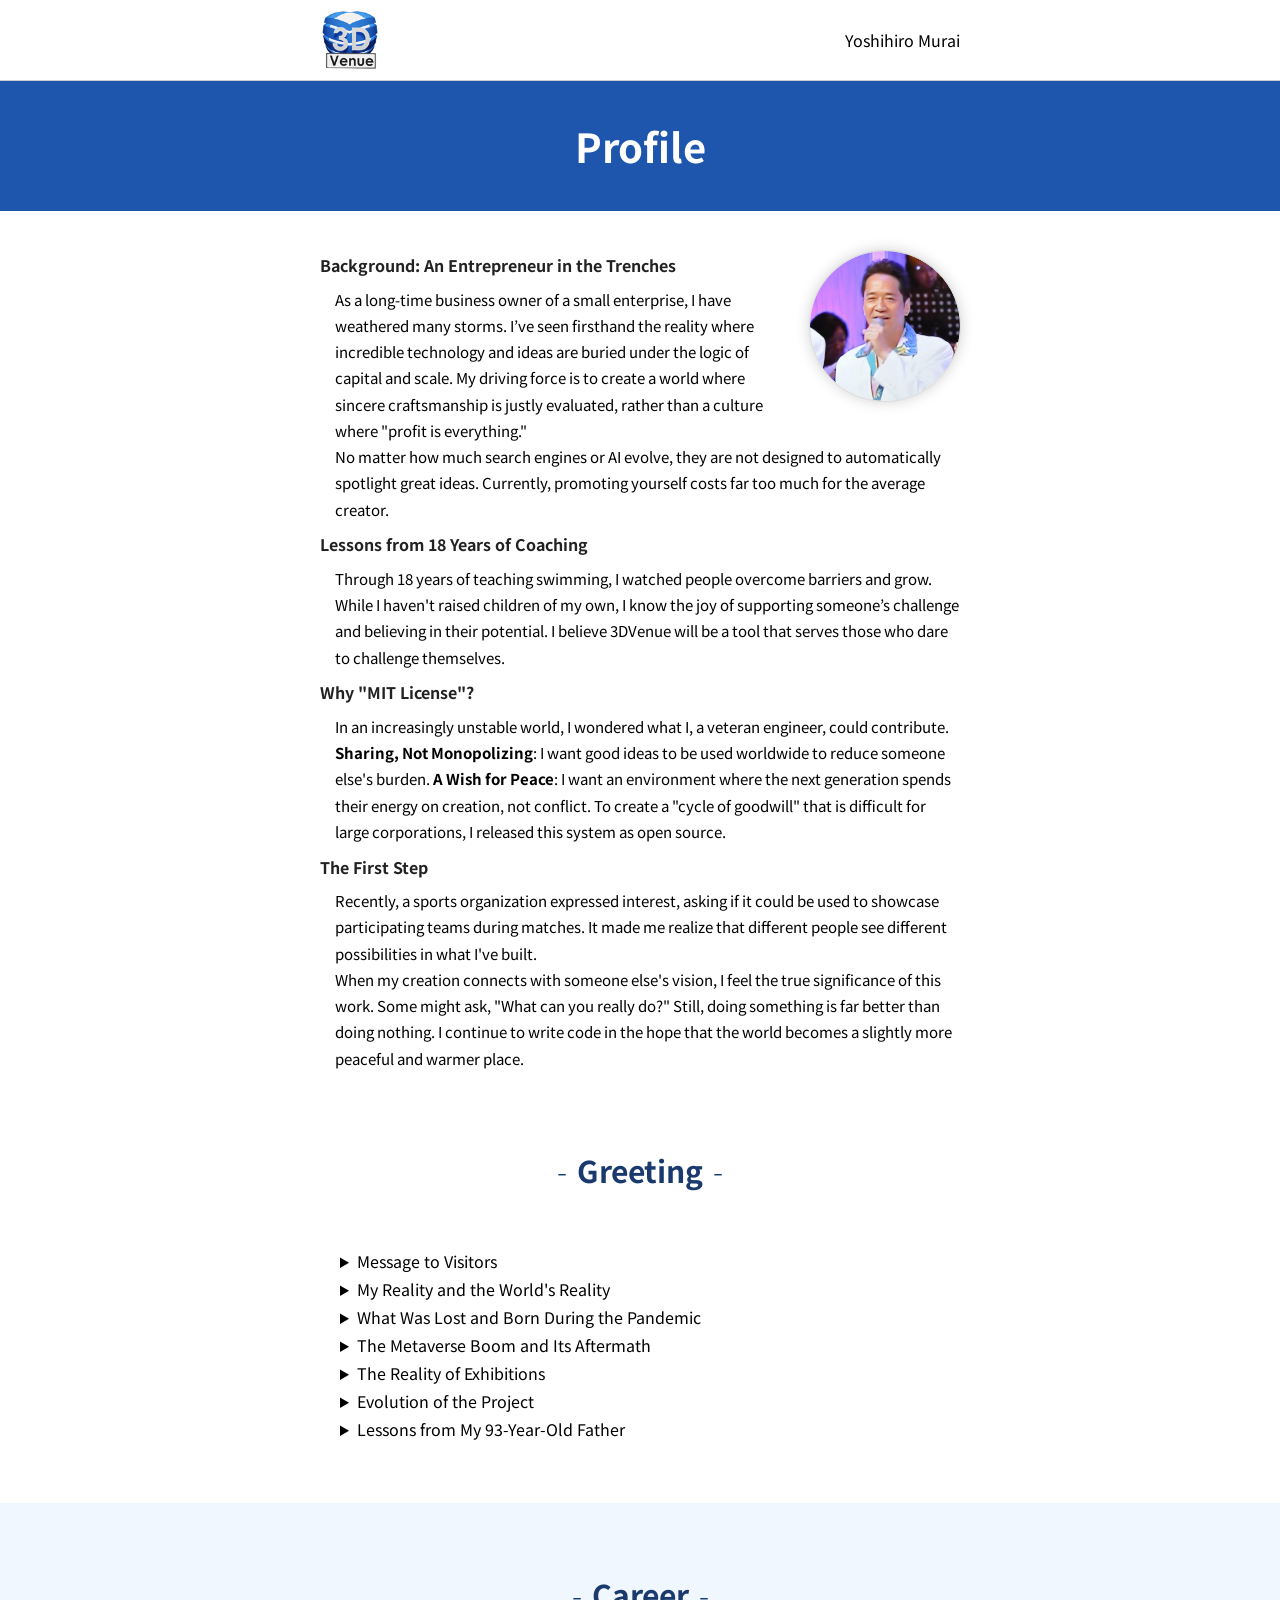
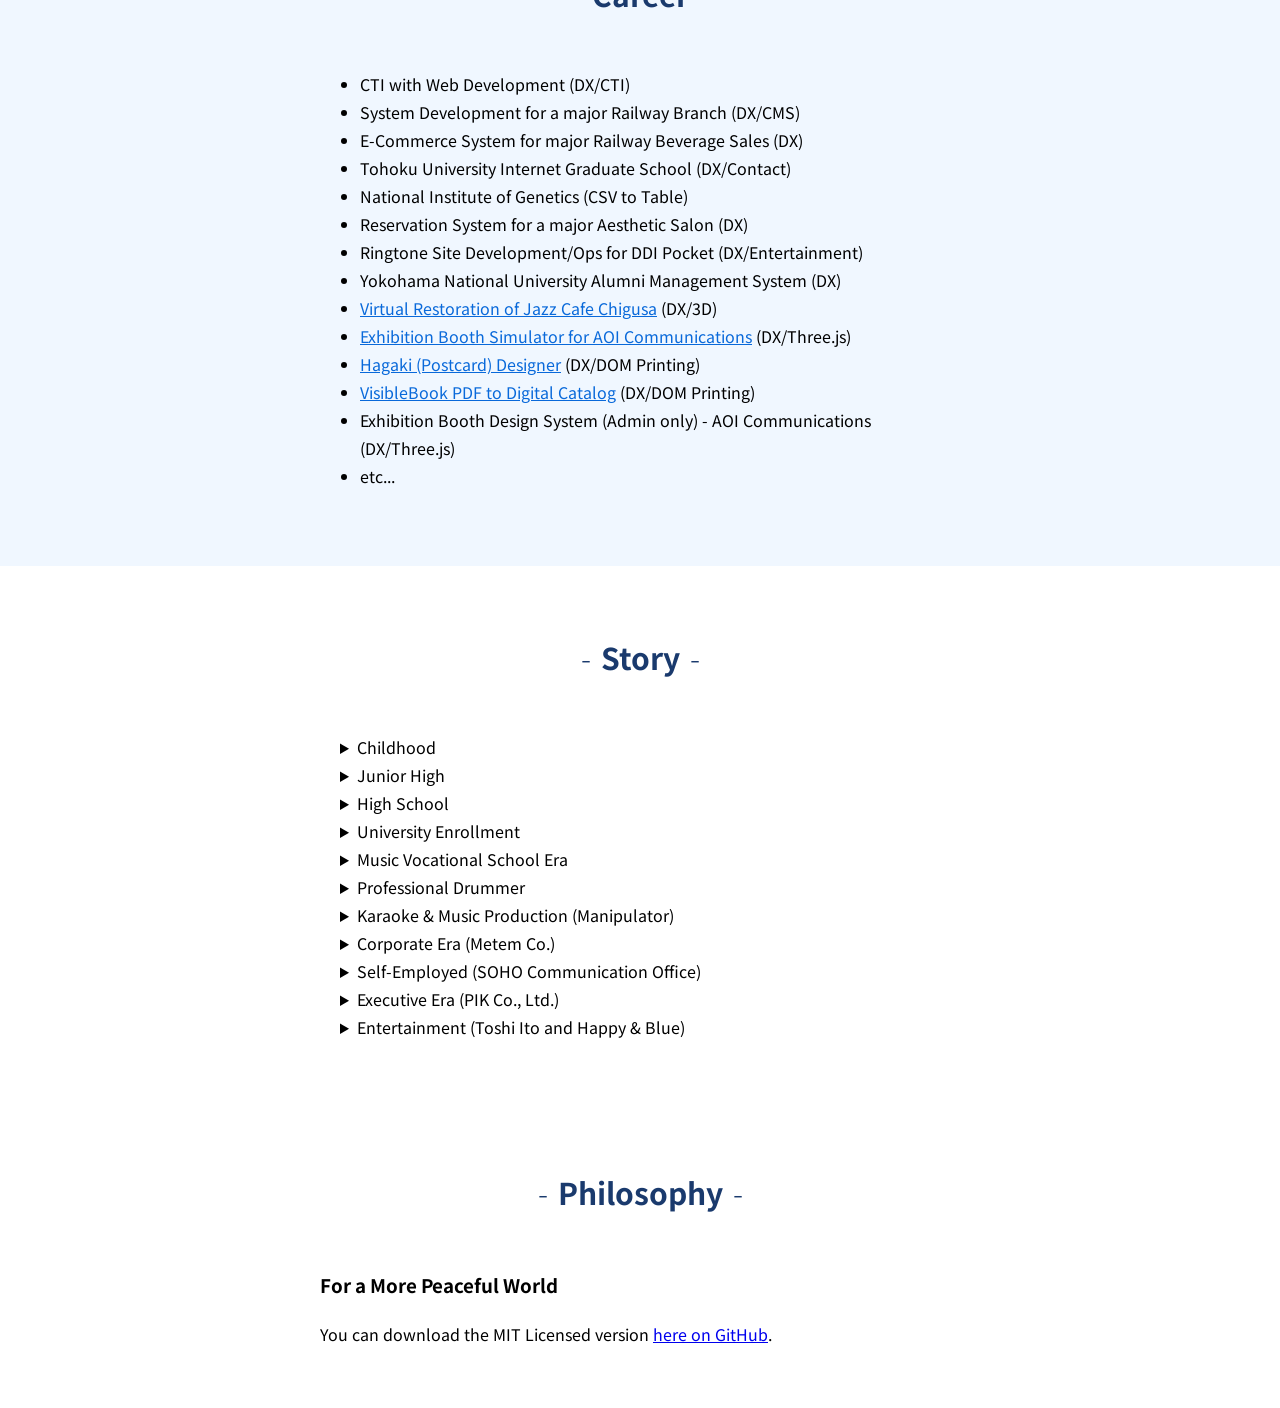
<file: profile/index.html>
<!DOCTYPE html>
<html lang="en">
<head>
  <meta charset="UTF-8">
  <title>3DVenue Developer Profile | Yoshihiro Murai</title>
  <meta name="viewport" content="width=device-width, initial-scale=1">
  <link href="https://fonts.googleapis.com/css2?family=Noto+Sans+JP:wght@300;400;500;700&display=swap" rel="stylesheet">
  <link rel="stylesheet" href="./css/style.css">
</head>
<body>
<header>
  <div class="inner">
    <div id="logo"><img src="./css/logo.png" alt="3DVenue Logo"></div>
    <div id="name">Yoshihiro Murai</div>
  </div>
</header>
<main>
<h1>Profile</h1>
    <div class="inner">

    <div id="philosophy">
    <figure><img src="./img/image1.png" alt="Developer Image"></figure>
    <div>
      <strong>Background: An Entrepreneur in the Trenches</strong>
      <p>As a long-time business owner of a small enterprise, I have weathered many storms. I’ve seen firsthand the reality where incredible technology and ideas are buried under the logic of capital and scale. 
      My driving force is to create a world where sincere craftsmanship is justly evaluated, rather than a culture where "profit is everything." <br />
      No matter how much search engines or AI evolve, they are not designed to automatically spotlight great ideas. Currently, promoting yourself costs far too much for the average creator.</p>

      <strong>Lessons from 18 Years of Coaching</strong>
      <p>Through 18 years of teaching swimming, I watched people overcome barriers and grow. While I haven't raised children of my own, I know the joy of supporting someone’s challenge and believing in their potential. 
      I believe 3DVenue will be a tool that serves those who dare to challenge themselves.</p>

      <strong>Why "MIT License"?</strong>
      <p>In an increasingly unstable world, I wondered what I, a veteran engineer, could contribute.
      <b>Sharing, Not Monopolizing</b>: I want good ideas to be used worldwide to reduce someone else's burden.
      <b>A Wish for Peace</b>: I want an environment where the next generation spends their energy on creation, not conflict.
      To create a "cycle of goodwill" that is difficult for large corporations, I released this system as open source.</p>

      <strong>The First Step</strong>
      <p>Recently, a sports organization expressed interest, asking if it could be used to showcase participating teams during matches.
      It made me realize that different people see different possibilities in what I've built. <br />When my creation connects with someone else's vision, I feel the true significance of this work. 
      Some might ask, "What can you really do?" Still, doing something is far better than doing nothing. 
      I continue to write code in the hope that the world becomes a slightly more peaceful and warmer place.</p>
      </div>
    </div>

    <section id="greeting">
      <h2>Greeting</h2>
        <details>
          <summary>Message to Visitors</summary>
          <p>
            Hello, and thank you for reaching this page! <br/>
            I am a veteran web system engineer (65 years old) who has spent decades quietly writing code behind the scenes of the flashy internet.
          </p>
          <p>
            Since the dawn of the web, I’ve self-taught languages like Perl, ASP, Java, AppleScript, VB, C++, PHP, and more. I’ve handled HTML, CSS, and Javascript... all handwritten. <br />
            Some of the programs I wrote 30 years ago are still running miraculously without trouble. I believe this is thanks to my commitment to simple, lightweight, and clean coding—a philosophy I still maintain today.
          </p>
        </details>

        <details>
          <summary>My Reality and the World's Reality</summary>
          <p>
            As I get older, handwriting everything can be tough, but I now use AI as a partner to help me recall complex formulas while I focus on the logic.<br />
            The inspiration for 3DVenue came from seeing many entrepreneurs struggle. They start businesses with great intentions and technology, only to fold in heartbreak because no one ever sees their work.<br/>
            SMEs (Small and Medium Enterprises) have few chances to be known by the world.
          </p>
          <p>
            With banks hesitant to lend and search engines becoming commercialized with ads and SEO-driven AI, profit-first logic dominates. 
            I wanted to find a way—a mechanism—to expand business opportunities for as many people as possible.<br />
          </p>
        </details>

        <details>
          <summary>What Was Lost and Born During the Pandemic</summary>
          <p>
            The pandemic hit, followed by the rapid spread of AI. <br />
            Work temporarily vanished, and many CMS services were born. 
            Realizing our industry might eventually be replaced by AI-generated sites, I began exploring other fields—making music and researching new tech—until I discovered the Metaverse and "Cluster."
          </p>
          <p>
            I used to think 3D was only for games, but experiencing virtual space firsthand convinced me of its potential. <br />I studied Unity and Blender for six months to create content for Cluster.<br />
            I then realized that WebGL could create 3D spaces on websites via Unity, but the real shock was discovering I could handle WebGL directly using Three.js (JavaScript) without Unity.<br/>
            Once I realized that, my engineer’s soul was hooked. <br/>
            Around that time, I was asked by the director of the Cup Noodle Museum to reconstruct the original shop of "Chigusa" (a historic jazz cafe in Yokohama) in virtual space using only old photographs. I successfully brought that space back to life.
          </p>
        </details>

        <details>
          <summary>The Metaverse Boom and Its Aftermath</summary>
          <p>
            Recently, there’s news of major Metaverse projects shutting down. <br />
            In my opinion, many tried to expand too quickly. If they had worked steadily, they would still be growing.<br />
            It’s not that the popularity dropped; it’s the result of trying to monopolize the market and create exclusive systems.
          </p>
          <p>
            Engineers who can handle Three.js are still a minority. While new tech will emerge, I’ve seen 3D work steadily increase, such as developing exhibition booth simulators.<br />
            While building realistic spaces is high-barrier for many, I believe AI will eventually make this field more active.<br />
          </p>
          </details>

          <details>
            <summary>The Reality of Exhibitions</summary>
            <p>
            I remember a bitter experience from my corporate days. We spent over 1 million yen to exhibit, stood for three days, and only had a handful of visitors. Many SME owners likely share this pain. These systems are often built for wealthy corporations.
          </p>
          <p>In contrast, events like Comiket draw massive crowds to individual creators. There is a power in community.</p>
          <p>
            I realized this "exhibition mechanism" could be used for promotion. <br/>
            If companies in the same category pool their resources and use web advertising together, they gain massive reach that one company couldn't afford alone. That is the philosophy behind 3DVenue Open Source. If 100 companies contribute, you have the advertising power of 1 million yen instead of 10,000.<br />
          </p>
        </details>

        <details>
          <summary>Evolution of the Project</summary>
          <p>
            Initially, I planned to build 3D booths, but realized companies already have detailed websites. All they need is guidance *to* their site. A simple mechanism is best. That’s how this MIT version was born. Today, you can use AI to generate beautiful 3D spaces in three days if you have the right prompts.
          </p>
          <p>
            I decided to stop bundling booth creation with the venue. Bundling limits participation. <br />3DVenue is simple, lightweight, and free for commercial use. Anyone with basic knowledge can customize it like a standard website. You can even let AI build it for you.<br />
          </p>
        </details>

        <details>
          <summary>Lessons from My 93-Year-Old Father</summary>
          <p>
            My father is 93. Watching him, I learn that "living" means constantly carving something new into yourself.<br />
            Younger engineers might think, "The old guard should retire."
            Certainly, we will eventually step aside. But we won't just vanish. We want to leave behind the "handwritten wisdom" and "righteous indignation" we've gathered over 30 years as weapons for anyone to use.
            In the end, simple things without waste are the most beautiful and lasting.
            Like how you crave plain white rice after eating fried rice every day.
          </p>
          <p>
            Making 3DVenue open source is my way of passing the baton. Use this system to create a world more beautiful and interesting than I can imagine.<br />
            Now, let's see what you create with the seeds this "old soldier" has sown. I look forward to it.
          </p>
        </details>
    </section>
</div>

  <section id="career">
    <div class="inner">
      <h2>Career</h2>
      <div>
        <ul>
          <li>CTI with Web Development (DX/CTI)</li>
          <li>System Development for a major Railway Branch (DX/CMS)</li>
          <li>E-Commerce System for major Railway Beverage Sales (DX)</li>
          <li>Tohoku University Internet Graduate School (DX/Contact)</li>
          <li>National Institute of Genetics (CSV to Table)</li>
          <li>Reservation System for a major Aesthetic Salon (DX)</li>
          <li>Ringtone Site Development/Ops for DDI Pocket (DX/Entertainment)</li>
          <li>Yokohama National University Alumni Management System (DX)</li>
          <li><span class="link" data-url="https://www.noge-chigusa.com/news/1701">Virtual Restoration of Jazz Cafe Chigusa</span> (DX/3D)</li>
          <li><span class="link" data-url="https://event.aoicom.com/">Exhibition Booth Simulator for AOI Communications</span> (DX/Three.js)</li>
          <li><span class="link" data-url="https://hagaki.aisatu.jp/">Hagaki (Postcard) Designer</span> (DX/DOM Printing)</li>
          <li><span class="link" data-url="https://visiblebook.jp/">VisibleBook PDF to Digital Catalog</span> (DX/DOM Printing)</li>
          <li>Exhibition Booth Design System (Admin only) - AOI Communications (DX/Three.js)</li>
          <li>etc...</li>
        </ul>
      </div>
    </div>
    </section>

<div class="inner">  

<section id="story">
      <h2>Story</h2>

      <details>
        <summary>Childhood</summary>
        <div>
          <ul>
            <li>4th Grade: Set Tokyo record in swimming, participated in Nationals</li>
            <li>Swimming School: Model swimmer for technique demonstration</li>
          </ul>
        </div>
      </details>

      <details>
        <summary>Junior High</summary>
        <div>
          <ul>
            <li>Bought an acoustic guitar with New Year's money (Inspired by Takuro Yoshida)</li>
            <li>Captain of the Swimming Club</li>
            <li>Vice-Leader of the Cheer Squad</li>
          </ul>
        </div>
      </details>

      <details>
        <summary>High School</summary>
        <div>
          <ul>
            <li>Started coaching swimming for Ota City (continued for 18 years)</li>
            <li>2nd Year: Guitar was stolen (had a rebellious phase...)</li>
            <li>Leader of the Cheer Squad</li>
            <li>Student Council (Sports/Culture Festival Chairman)</li>
            <li>Inspired by Steve Gadd, abandoned university prep to pursue professional drumming</li>
          </ul>
        </div>
      </details>

      <details>
        <summary>University Enrollment</summary>
        <div>
          <ul>
            <li>Pianist for the Women's Gymnastics Club</li>
            <li>Worked as a swimming coach to pay for tuition</li>
            <li>Dropped out after 6 months to attend music vocational school</li>
          </ul>
        </div>
      </details>

      <details>
        <summary>Music Vocational School Era</summary>
        <div>
          <ul>
            <li>Dropped out of university; temporarily disowned by parents</li>
            <li>Ann School of Music (Roppongi)</li>
            <li>Worked multiple jobs: Newspaper delivery, security, Yodobashi Camera clerk</li>
            <li>Scouted by the President of Yodobashi Camera after accidentally trying to sell him a camera</li>
            <li>Musashino Music Academy (Chofu)</li>
            <li>Graduated as Valedictorian from Musashino Music Academy</li>
            <li>Worked as a "Boy" (Roadie) for "Miyama Toshiyuki and New Herd" on "The Best Ten"</li>
          </ul>
        </div>
      </details>

      <details>
        <summary>Professional Drummer</summary>
        <div>
          <ul>
            <li>Drummer for "Mori Yuji and Southern Cross"</li>
            <li>Member of various professional bands (Izumi Yasushi, Kazato Kosuke, etc.)</li>
            <li>Became a successful freelance drummer</li>
          </ul>
        </div>
      </details>

      <details>
        <summary>Karaoke & Music Production (Manipulator)</summary>
        <div>
          <ul>
            <li>Used MIDI skills to produce communication-karaoke data</li>
            <li>Awarded "Top Manipulator" by Fith</li>
            <li>Composed BGM for video dramas, JWP Women's Wrestling themes, and Shochiku Shinkigeki</li>
            <li>Composed for TV programs (Terumo News), museums (Edo-Tokyo Museum), and more</li>
            <li>Scouted by Fith for a full-time role, but had just accepted a position at Metem Co.</li>
          </ul>
        </div>
      </details>

      <details>
        <summary>Corporate Era (Metem Co.)</summary>
        <div>
          <ul>
            <li>Developed the world's first system connecting CTI and Web</li>
            <li>Developed "Search Telepon" (Searching websites via phone number)</li>
            <li>First in the world to introduce AI-driven avatars into chat systems</li>
            <li>Developed "ASP Net" real estate engine</li>
          </ul>
        </div>
      </details>

      <details>
        <summary>Self-Employed (SOHO Communication Office)</summary>
        <div>
          <ul>
            <li>Developed "bot-mama" counseling system for Tokyo Gakugei University</li>
            <li>DX/CMS development for major Railway Branch</li>
            <li>Developed "Theory of Mind" educational software (DIK Education Publishing)</li>
            <li>Developed "Pain Face Scale" program for Chiba University Faculty of Medicine</li>
          </ul>
        </div>
      </details>

      <details>
        <summary>Executive Era (PIK Co., Ltd.)</summary>
        <div>
          <ul>
            <li>Founded "JIMDO Lab"</li>
            <li>Provided free JIMDO phone support (answered 10,000+ inquiries over 10 years)</li>
            <li>300+ custom JIMDO layout projects</li>
            <li>Restored Yokohama Jazz Cafe Chigusa in virtual space</li>
            <li>Developed Exhibition Booth Simulator, Hagaki Designer, and VisibleBook</li>
            <li>Developed 3DVenue (MIT License)</li>
          </ul>
        </div>
      </details>

      <details>
        <summary>Entertainment (Toshi Ito and Happy & Blue)</summary>
          <div>
            <ul>
              <li>Reunited with Toshi Ito and joined the group as a member</li>
              <li>Appeared on numerous TV Tokyo music programs</li>
              <li>Left in 2021 due to the leader's health and the pandemic</li>
            </ul>
          </div>
      </details>

    </section>

</div>

  <section id="footer-philosophy">
      <div class="inner">
        <h2>Philosophy</h2>
        <div>
          <h3>For a More Peaceful World</h3>
          <div>
            You can download the MIT Licensed version <a href="https://github.com/3dvenue/3Dvenue">here on GitHub</a>.
          </div>
        </div>
      </div>
  </section>
</main>

<div id="popup">
<div class="close">&times;</div>
<iframe src=""></iframe>
</div>
<script>
    const links = document.querySelectorAll('.link');
    const popup = document.getElementById('popup');
    const iframe = popup.querySelector('iframe');

    links.forEach(link => {
        link.addEventListener('click', (e) => {
            e.preventDefault();
            const url = link.dataset.url;
            if (url) {
                iframe.src = url;
                popup.classList.add('active');
            }
        });
    });

    popup.querySelector('.close').addEventListener('click', () => {
        popup.classList.remove('active');
    });
</script>
</body>
</html>
</file>
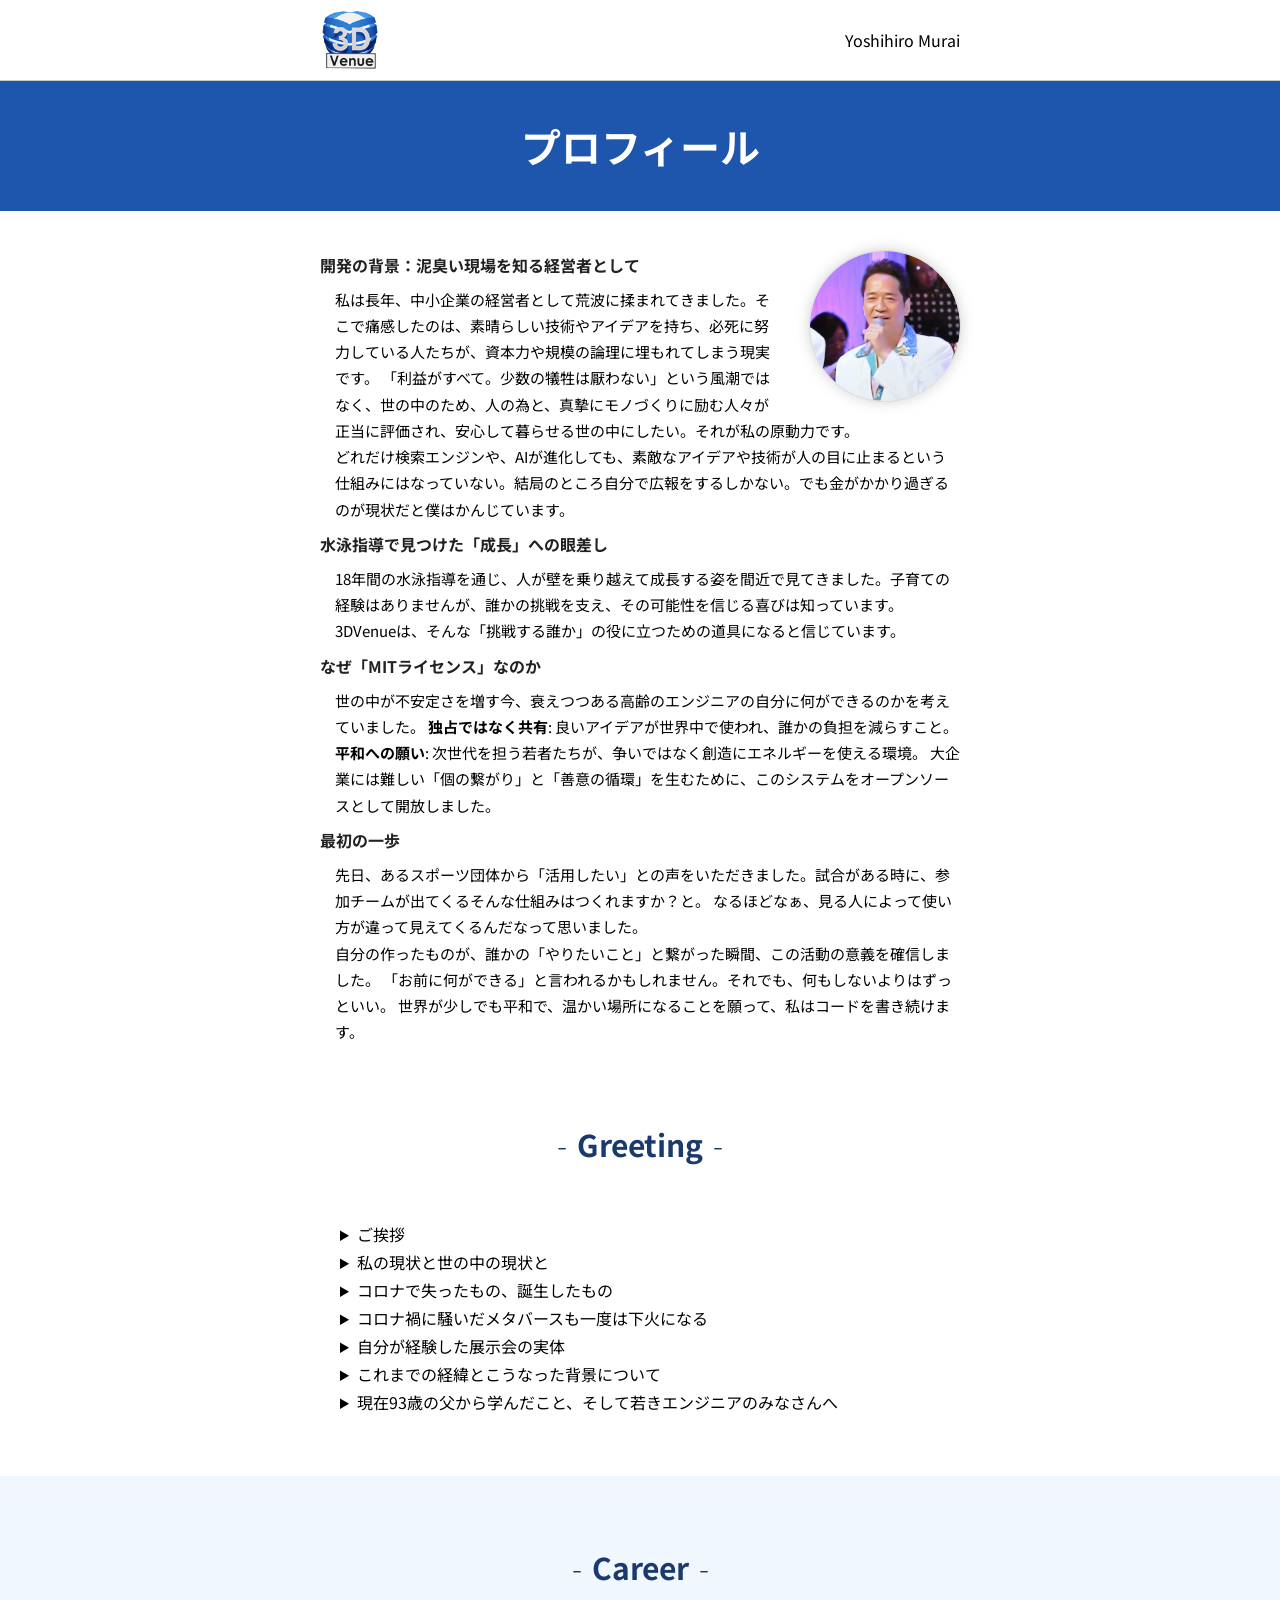
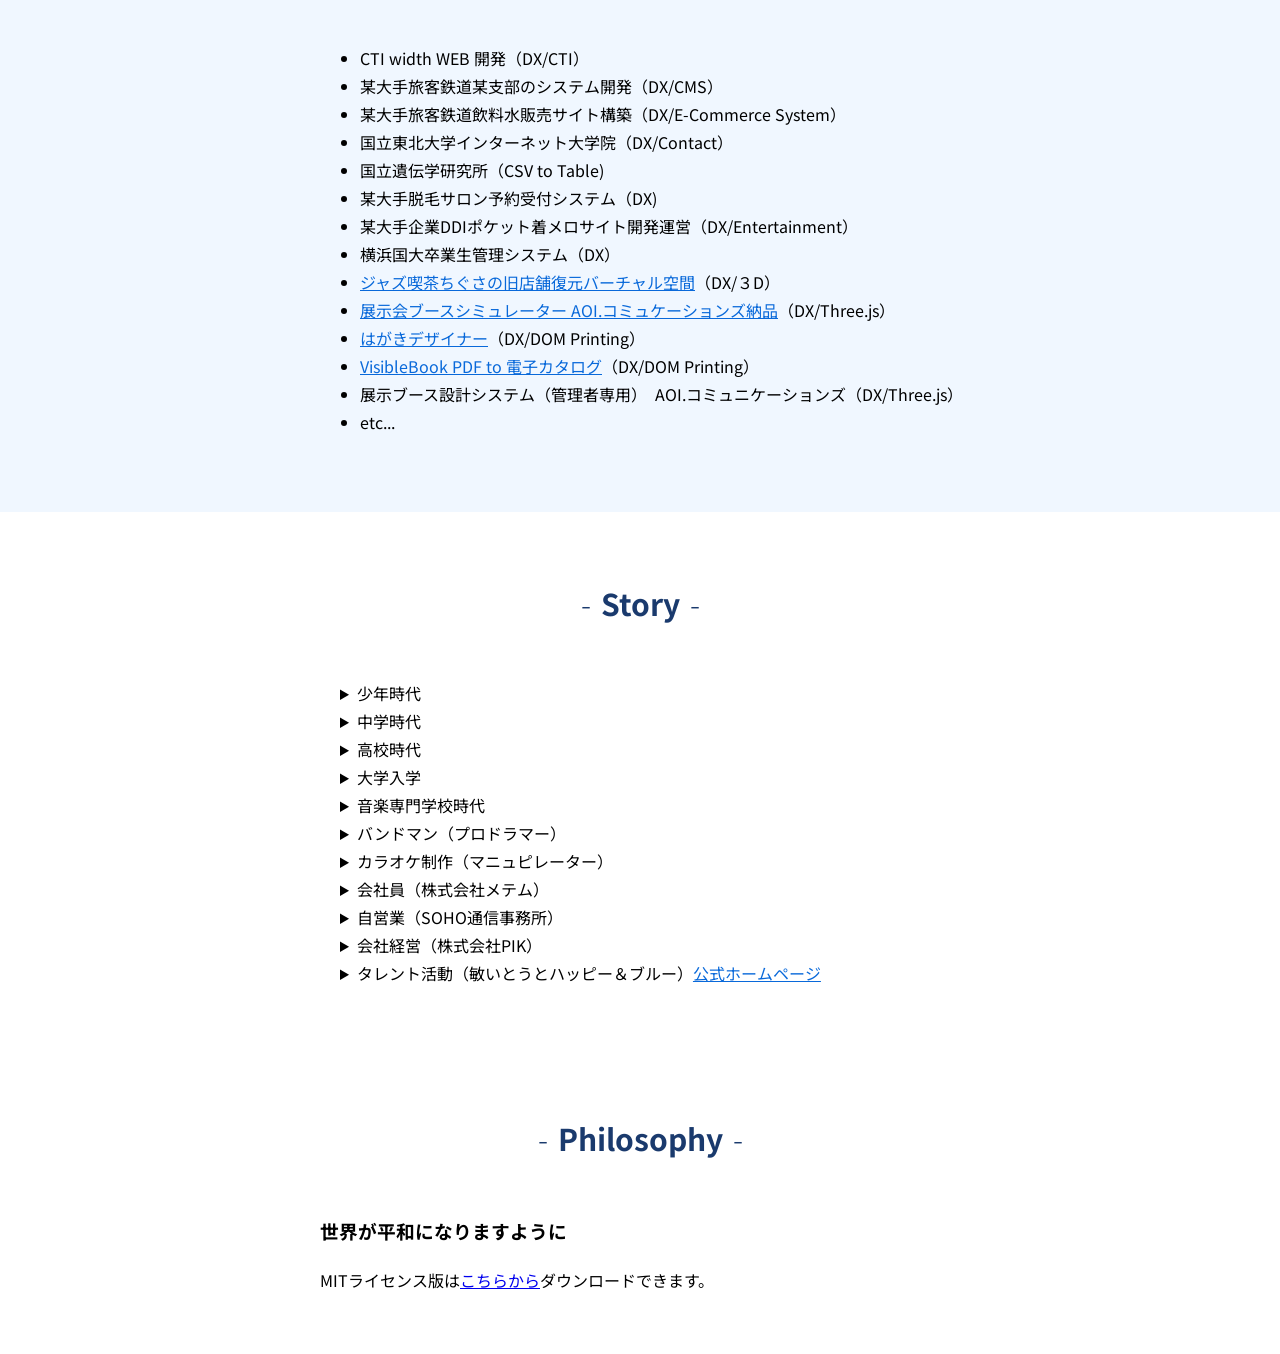
<file: profile/index-jp.html>
<!DOCTYPE html>
<html lang="ja">
<head>
  <meta charset="UTF-8">
  <title>3DVenue開発者プロフィール</title>
  <meta name="viewport" content="width=device-width, initial-scale=1">
  <link href="https://fonts.googleapis.com/css2?family=Noto+Sans+JP:wght@300;400;500;700&display=swap" rel="stylesheet">
  <link rel="stylesheet" href="./css/style.css">
</head>
<body>
<header>
  <div class="inner">
    <div id="logo"><img src="./css/logo.png"></div>
    <div id="name">Yoshihiro Murai</div>
  </div>
</header>
<main>
<h1>プロフィール</h1>
    <div class="inner">

    <div id="philosophy">
    <figure><img src="./img/image1.png"></figure>
    <div>
      <strong>開発の背景：泥臭い現場を知る経営者として</strong>
      <p>私は長年、中小企業の経営者として荒波に揉まれてきました。そこで痛感したのは、素晴らしい技術やアイデアを持ち、必死に努力している人たちが、資本力や規模の論理に埋もれてしまう現実です。
      「利益がすべて。少数の犠牲は厭わない」という風潮ではなく、世の中のため、人の為と、真摯にモノづくりに励む人々が正当に評価され、安心して暮らせる世の中にしたい。それが私の原動力です。<br />
      どれだけ検索エンジンや、AIが進化しても、素敵なアイデアや技術が人の目に止まるという仕組みにはなっていない。結局のところ自分で広報をするしかない。でも金がかかり過ぎるのが現状だと僕はかんじています。</p>

      <strong>水泳指導で見つけた「成長」への眼差し</strong>
      <p>18年間の水泳指導を通じ、人が壁を乗り越えて成長する姿を間近で見てきました。子育ての経験はありませんが、誰かの挑戦を支え、その可能性を信じる喜びは知っています。
      3DVenueは、そんな「挑戦する誰か」の役に立つための道具になると信じています。</p>

      <strong>なぜ「MITライセンス」なのか</strong>
      <p>世の中が不安定さを増す今、衰えつつある高齢のエンジニアの自分に何ができるのかを考えていました。
      <b>独占ではなく共有</b>: 良いアイデアが世界中で使われ、誰かの負担を減らすこと。
      <b>平和への願い</b>: 次世代を担う若者たちが、争いではなく創造にエネルギーを使える環境。
      大企業には難しい「個の繋がり」と「善意の循環」を生むために、このシステムをオープンソースとして開放しました。</p>

      <strong>最初の一歩</strong>
      <p>先日、あるスポーツ団体から「活用したい」との声をいただきました。試合がある時に、参加チームが出てくるそんな仕組みはつくれますか？と。
        なるほどなぁ、見る人によって使い方が違って見えてくるんだなって思いました。<br />自分の作ったものが、誰かの「やりたいこと」と繋がった瞬間、この活動の意義を確信しました。
      「お前に何ができる」と言われるかもしれません。それでも、何もしないよりはずっといい。
      世界が少しでも平和で、温かい場所になることを願って、私はコードを書き続けます。</p>
      </div>
    </div>

    <section id="greeting">
      <h2>Greeting</h2>
        <details>
          <summary>ご挨拶</summary>
          <p>
            このページに行きついてくださった皆さん、こんにちは!!そしてありがとう。<br/>
            紹介が送れましたが、日本の片隅で輝かしいサイトの裏で細々とコードを書き続けて来た日陰者の高齢者（６５歳）のWEBシステムエンジニアです。
          </p>
          <p>
            サイトの制作に携わってからこの方Perl、ASP、java、AppleScript、VB、C++、PHP、etc...など様々な言語を独学で学びながら、WEBシステムを中心としたプログラムとニラメッコをしHTMLやCSS、Javascript、・・・すべて手書きで対応してきました。<br />約３０年前に書いたプログラムが、今でも某所では奇跡的にトラブルなく動いているのも、シンプルで軽量化にこだわり抜いたコーディングを心掛けて来たおかげかな？と自分の人生振り返ることがあり。今でもオール手書きにこだわっているところです。
          </p>
        </details>

        <details>
          <summary>私の現状と世の中の現状と</summary>
          <p>
            高齢になったこともあり、最近はさすがに手書きがしんどいこともありますが、そこはAIを上手く使って、忘れかけている公式などは、助けてもらいながら書き上げています。<br />
            今回3Dvenueを作ったきっかけは、会社員の頃からずっと感じていたことですが、素晴らしい技術やアイデアがあり世の中を良くしたいという思いを強い意思をもって、茨の道を歩く思いで会社を立ち上げても、誰の目にも触れず、いつのまにか挫折し、断腸の思いで、会社をたたまなくてはならない数多くの経営者を見て来ました。<br/>世界にも、この日本だけを見ても中小企業が、世に知られるチャンスはそう多くはありません。
          </p>
          <p>
            銀行の貸し渋り、検索エンジンも商業化に突き進み、検索の上位には広告が遠慮なく表示されるようになり、いまではAIがSEOの評価を引き継いでいるような状態です。
            利益が優先される社会においては、致し方ないことだとは思っていますが、それでは何かの仕組みを使って、多くの人に知ってもらいビジネスチャンスを少しでも広げる方法はないか？と考えていました。<br />
          </p>
        </details>

        <details>
          <summary>コロナで失ったもの、誕生したもの</summary>
          <p>
            数年前コロナの登場により、世界中がパンデミックに見舞われ、さらにはAIが追い打ちをかけるように広がりました。<br />
            しばらくの間仕事はなくなり、ホームページ制作の世界でもCMSのサービスが数多く誕生しました。<br/>
            同時期、いずれAIがホームページを作ってくれる時代がきて、淘汰されていく業界のひとつになっていることを実感した私は、何か自分に出来ることはないか？と音楽を作り始めて見たり、様々な情報収集に勤めているある日、メタバースの存在をしり、クラスターに出会ったのです。
          </p>
          <p>
            それまでは３Dは敷居が高くゲームの世界のことだと高を括っていましたが、一度その世界に入ってみると、バーチャル空間というのが実体験なんだなと確信を持ったのです。<br />最初はクラスターのコンテンツを作るために、UnityやBlenderの勉強をはじめ半年くらいでなんとかある程度使いこなせるようになったのです。<br />
            Unityを使えば、WebGLの技術でホームページの上でも３Ｄ空間が作れ、アニメーションなどが出来るということがわかったのですが、さらに衝撃だったのは、Unityを使わなくても、Three.jsというjavascriptを使えばWebGLが扱えるということに気がついてしまったんです。<br/>
            それに気が付いたらエンジニア魂は黙っていません。。。ずるずると引き込まれていってしまったんです。<br/>
            丁度そのころ、たまたまカップヌードルミュージアムの館長からお声がけをいただき、横浜の老舗ジャズ喫茶の旧店舗の復元が出来ないかということで、お話をいただけたので、写真だけが残ってる情報だけで、なんとか店舗をバーチャル空間に復元させることが出来ました。
          </p>
        </details>

        <details>
          <summary>コロナ禍に騒いだメタバースも一度は下火になる</summary>
          <p>
            先日も今年の６月だかあるメタバースの事業が終了するというニュースが流れたみたいですけどね？<br />
            憶測の域をでませんが、便乗して器を広げ過ぎたのではないかと思っているんです。地道にやっていたら、まだまだ広がったのではないかと。<br />
            つまり、これは人気が落ちたという訳でもなんでもなく、排他的な要素を作り独占市場を狙った歪みなんじゃないかな？って思ったりしています。
          </p>
          <p>
            まだまだThree.jsを扱える技術者は小数だと思うんです。Three.jsに変わる新しい技術も出てくるかもしれませんしね。<br/>
            私の場合は、面白いもので、３Dに関する仕事が少しずつ入ってくるようになりまして、展示会ブースシミュレータのようなものの開発にも携われた訳なんですね。<br />展示会ブースシミュレーターはリアルな空間を作っていくことが主な目的ですが、一般的には、まだまだ敷居が高いという現実もありますが、AIの進化によりより活発になって来る分野でもあるのかな？とも思います。<br />
          </p>
          </details>

          <details>
            <summary>自分が経験した展示会の実体</summary>
            <p>
            会社員の頃の展示会出展の時の苦々しい経験を思い出して来ました。１００万以上もかけて出店したのに、３日間立ちっぱなし。。。ブースへの来客数は両手で数えられるくらいの現状だったんです。おそらく今の中小企業の経営者もそんな苦い経験をお持ちの方も少なからずいると思います。こういった仕組みというのは、往々にして、金持ち企業のためにあるというのが世の常でもあります。
          </p>
          <p>その反面コミケのようなマーケットに大量に人が集まり個人のクリエイターのところに長者の列が出来るという一面もあるのも事実です。</p>
          <p>
            そんなことを思うと、この展示会を開催できる仕組みを集客や広報に活かせるのではないか？と考えたのが、この3Dvenueなのです。<br/>
            同じカテゴリの企業が集まり、共同でお金を出しあい、今のＷＥＢ広告という武器を共同で使えれば、１社では難しかった集客も、共同体として大きな集客の力になるのではないか？と言うのが、この展示会場のオープンソースの仕組みなんです。つまり１社では１万円の広告費も１００社集まれば１００万円分の集客ができてしまうということです。<br />
          </p>
        </details>

        <details>
          <summary>これまでの経緯とこうなった背景について</summary>
          <p>
            最初は３Ｄ展示ブースの作成も接手にしてと考えておりましたが、それも、よく考えてみればブースなんて本当はいらないじゃないのかな？みんな詳しいホームページを持っているんだし、ホームページまでの誘導ができてしまえば、大勢の人に自社の技術を知ってもらえるようになる。そのためには、出来るだけシンプルな仕組みがいいのではいか？ということで、このMITのライセンス版が完成したのです。今時は、AIを上手に使って画像などの情報を用意して、プロンプトを上手く入力すればＡＩが素敵な３Ｄの空間を作ってくれてしまうくらのことは出来るようになってしまいました。
          </p>
          <p>
            この出来上がった３Ｄ空間の展示会場をホームページに埋め込めばいいよね？そんな風に思い、展示会場とブース制作をセットにするのは止めたのです。セットにしてしまうと、誰もが参加できる仕組みではなくなってしまうからです。<br />３ＤVenueは、ほんとにシンプルな仕組みですし、軽量でなおかつ、商用無料でだれでも使える。少し知識のある人なら、ホームページを作るのと同じような感覚で自由に展示会場に個性を持たせ磨き上げていくことが出来るでしょう？なんなら、ＡＩにこの仕組みを作らせるでも良いと思うのです。ＡＩを使えば、せいぜい３日もあれば作れてしまうはずですから。<br />
          </p>
        </details>

        <details>
          <summary>現在93歳の父から学んだこと、そして若きエンジニアのみなさんへ</summary>
          <p>
            私の父は93歳になります。その背中を見ていると、「生きる」とは常に新しい何かを自分の中に刻み続けることだと教えられます。<br />
            最近の若者からすれば、「老兵は去れ」と思うかもしれません。
            確かに、私たちはいつか道を譲ります。しかし、ただ消えるのではなく、私たちが30年かけて積み上げた「手書きの知恵」や「挫折から学んだ義憤」を、誰でも使える武器として残していきたい。
            結局どんなものでも、無駄がないシンプルなものが一番、飽きられないし、美しいのだと思っています。
            毎日チャーハンを食べていたら、やっぱり白米が恋しくなるようにね。
          </p>
          <p>
            3DVenueをオープンソースにしたのは、私からの「お節介」なバトンです。この仕組みを使い倒して、私には想像もできないような、もっと美しくて面白い世界を勝手に作ってほしい。<br />
            さあ、老兵が巻いたタネを使って、君たちは何を想像するのかな？私はとても楽しみです。
          </p>
        </details>
    </section>
</div>

  <section id="career">
    <div class="inner">
      <h2>Career</h2>
      <div>
        <ul>
          <li>CTI width WEB 開発（DX/CTI）</li>
          <li>某大手旅客鉄道某支部のシステム開発（DX/CMS）</li>
          <li>某大手旅客鉄道飲料水販売サイト構築（DX/E-Commerce System）</li>
          <li>国立東北大学インターネット大学院（DX/Contact）</li>
          <li>国立遺伝学研究所（CSV to Table)</li>
          <li>某大手脱毛サロン予約受付システム（DX)</li>
          <li>某大手企業DDIポケット着メロサイト開発運営（DX/Entertainment）</li>
          <li>横浜国大卒業生管理システム（DX）</li>
          <li><span class="link" data-url="https://www.noge-chigusa.com/news/1701">ジャズ喫茶ちぐさの旧店舗復元バーチャル空間</span>（DX/３D）</li>
          <li><span class="link" data-url="https://event.aoicom.com/">展示会ブースシミュレーター AOI.コミュケーションズ納品</span>（DX/Three.js）</li>
          <li><span class="link" data-url="https://hagaki.aisatu.jp/">はがきデザイナー</span>（DX/DOM Printing）</li>
          <li><span class="link" data-url="https://visiblebook.jp/">VisibleBook PDF to 電子カタログ</span>（DX/DOM Printing）</li>
          <li>展示ブース設計システム（管理者専用）　AOI.コミュニケーションズ（DX/Three.js）</li>
          <li>etc...</li>
        </ul>
      </div>
    </div>
    </section>

<div class="inner">  

<section id="story">
      <h2>Story</h2>

      <details>
        <summary>少年時代</summary>
        <div>
          <ul>
            <li>小学校４年生水泳大会（東京都新記録、全国大会出場）</li>
            <li>水泳教室（泳法モデル）</li>
          </ul>
        </div>
      </details>

      <details>
        <summary>中学時代</summary>
        <div>
          <ul>
            <li>お年玉をためてフォークギターを購入（吉田拓郎に染まる）</li>
            <li>水泳部部長</li>
            <li>応援団副団長</li>
          </ul>
        </div>
      </details>

      <details>
        <summary>高校時代</summary>
        <div>
          <ul>
            <li>水泳指導員の資格を取得して大田区の夏休みの水泳指導員（最初は補助）としてコーチをはじめる。こんなのが18年くらい続く。</li>
            <li>２年生の時に、フォークギターを盗まれる（荒れる・・・）</li>
            <li>応援団長</li>
            <li>生徒会役員（体育祭実行委員長／文化祭実行委員長）</li>
            <li>ドラマースティーブガッドに憧れ、受験勉強を放棄しプロドラマーをめざし始める</li>
          </ul>
        </div>
      </details>

      <details>
        <summary>大学入学</summary>
        <div>
          <ul>
            <li>女子体操部のピアニスト</li>
            <li>水泳指導研究会で学費を稼ぎながら通学</li>
            <li>半年で退学（プロドラマーを諦めきれず音楽専門学校へ）</li>
          </ul>
        </div>
      </details>

      <details>
        <summary>音楽専門学校時代</summary>
        <div>
          <ul>
            <li>大学を途中退学し、親から勘当される</li>
            <li>アン・スクールオブ・ミュージック（六本木）</li>
            <li>専門学校へ通うためにバイト生活（新聞配達・警備員・ヨドバシカメラ店員）</li>
            <li>ヨドバシカメラバイト時代社長の顔を知らず、カメラのセールスをはじめ、その後スカウトされる</li>
            <li>武蔵音音楽学院（調布市布田）</li>
            <li>武蔵音音楽学院を首席で卒業</li>
            <li>卒業後も２５歳まで学校に通う（地方公務員試験を受け合格するも１年で退社）</li>
            <li>ザ・ベストテン（専属バンド宮間敏行とニューハードオーケストラのボーヤ）</li>
          </ul>
        </div>
      </details>

      <details>
        <summary>バンドマン（プロドラマー）</summary>
        <div>
          <ul>
            <li>敏いとうとハッピー＆ブルーの事務所に所属（森雄二とサザンクロスドラマー）</li>
            <li>泉やすしとチャームボイス</li>
            <li>風戸こうすけとミッドシップ</li>
            <li>島津ますみとキャンドルナイツ</li>
            <li>貝坂文男&フリースターズオーケストラ</li>
            <li>その後フリードラマーとして活躍</li>
          </ul>
        </div>
      </details>

      <details>
        <summary>カラオケ制作（マニュピレーター）</summary>
        <div>
          <ul>
            <li>学生時代からやっていたMIDI制作を活かし通信カラオケデータ制作を受注</li>
            <li>Fithからトップマニュピレーターの称号をいただく</li>
            <li>ビデオドラマなどのBGM作曲</li>
            <li>JWP女子プロレステーマ曲集（尾崎魔弓のテーマ~最後の砦｜長与千種のテーマ~ハーツ・オン・ファイヤーのマニュピレート）</li>
            <li>松竹新喜劇　劇伴（作曲・アレンジ）</li>
            <li>鈴木紗理奈（めっちゃ鈴木紗理奈やねん　挿入歌作曲）</li>
            <li>総合医療機器メーカーテルモ（テルモニュース番組テーマ曲作曲）</li>
            <li>東京大江戸博物館館内展示物音楽作曲</li>
            <li>たけし軍団系ビデオシネマなどのBGMなどの作曲</li>
            <li>etc...</li>
            <li>バンドを止めた時Fithからスカウトの電話がかかるが前日に株式会社メテムの採用が決まっていた</li>
          </ul>
        </div>
      </details>

      <details>
        <summary>会社員（株式会社メテム）</summary>
        <div>
          <ul>
            <li>CTIとWEBをつなぐ世界初システムを開発</li>
            <li>電話番号からWEBサイトを検索する検索テレポンを開発</li>
            <li>チャットにアバターと人工無能を追加した（人工無能導入のチャットは世界初）</li>
            <li>不動産検索エンジンASｐネットを開発するもＹＡＨＯＯ不動産登場で終了</li>
          </ul>
        </div>
      </details>

      <details>
        <summary>自営業（SOHO通信事務所）</summary>
        <div>
          <ul>
            <li>東京学芸大学　擬人化エージェントによるカウンセリング・システム　bot-mama開発https://www2.u-gakugei.ac.jp/~hfujino/botmama/botmama.html</li>
            <li>某大手旅客鉄道某支部のシステム開発（DX/CMS）</li>
            <li>教育ソフト『心の理論課題』（DIK教育出版）開発https://www.kokoro-cd.com/</li>
            <li>千葉大学医学部（痛みのフェイススケールプログラム開発）</li>
          </ul>
        </div>
      </details>

      <details>
        <summary>会社経営（株式会社PIK）</summary>
        <div>
          <ul>
            <li>JIMDO研究所開設</li>
            <li>JIMDOの無料電話相談窓口開設（１０年間で１万件超えに回答）</li>
            <li>JIMDO独自レイアウトに特化した制作とカスタマイズ（合計３００件超）</li>
            <li>JIMDO独自レイアウトに特化した制作とカスタマイズ（合計３００件超）</li>
            <li>横浜ジャズ喫茶ちぐさ旧店舗を仮想空間で復活 (Dx/3D)</li>
            <li>展示会ブースシミュレーター(Dx/3D)</li>
            <li>はがきデザイナー(DX/Saas)</li>
            <li>VisibleBook開発(DX/)</li>
            <li>3DVenue開発 MITライセンス (https://mit.3dvenue.jp)</li>
          </ul>
        </div>
      </details>

      <details>
        <summary>タレント活動（敏いとうとハッピー＆ブルー）<span class="link" data-url="https://www.happyandblue.com/">公式ホームページ</span></summary>
          <div>
            <ul>
              <li>某出版記念パーティーで敏いとうに再開メンバーに引っ張られる</li>
              <li>テレビ東京（名曲にっぽんの歌など多数出演）</li>
              <li>リーダー（齢いとう）の体調不良とコロナが重なり2021年に脱退</li>
            </ul>
          </div>
      </details>

    </section>

</div>

  <section id="">
      <div class="inner">
        <h2>Philosophy</h2>
        <div>
          <h3>世界が平和になりますように</h3>
          <div>
            MITライセンス版は<a href="https://github.com/3dvenue/3Dvenue">こちらから</a>ダウンロードできます。
          </div>
        </div>
      </div>
  </section>
</main>

<div id="popup">
<div class="close">&times;</div>
<iframe src=""></iframe>
</div>
<script>
      // すべてのリンク要素を取得（class="linksaki" と仮定）
    const links = document.querySelectorAll('.link');
    const popup = document.getElementById('popup');
    const iframe = popup.querySelector('iframe');

    links.forEach(link => {
        link.addEventListener('click', (e) => {
            e.preventDefault();
            const url = link.dataset.url;
            if (url) {
                iframe.src = url;
                popup.classList.add('active');
            }
        });
    });

    // 閉じるボタン（.close）の処理も忘れずに
    popup.querySelector('.close').addEventListener('click', () => {
        popup.classList.remove('active');
        // iframe.src = '';
    });
</script>
</body>
</html>
</file>
<file: profile/css/style.css>
html,body{
	padding:0;
	margin:0;
}

body{
	width:100%;
	height:100vh;
}

body, body * {
  font-family: "Noto Sans JP", -apple-system, BlinkMacSystemFont,"Segoe UI", Roboto, "Helvetica Neue", Arial, sans-serif;
	line-height: 1.75;
	box-sizing:border-box;
}


.inner{
	width:100%;
	max-width:680px;
	padding:0 20px;
	margin:0 auto;
}

/* header
--------------------------------------------------*/
header{
	background:;
	color:$333;
	padding:10px 0;
	border-bottom:1px solid #ccc;
	margin:0;
}

header .inner{
	display: flex;
	justify-content: space-between;
	align-items: center;
}


header #logo{
	height:60px;
	width:auto;
}


header #logo img{
	height:100%;
	width:auto;
}


/* main
--------------------------------------------------*/
main{
	background:;
	color:$333;
}

main h1{
	margin:0;
	padding:30px 0;
	text-align: center;
	font-size:40px;
	background:#1E56AD;
	color:#FFF;
}

main #philosophy{
	margin-top:40px;
}

main #philosophy p{
	margin-top:0.5em;
	margin-bottom:0.5em;
	padding-left:1em;
	font-size:15px;
}

main #philosophy strong{
	color:#222;
	font-weight: 700;
}

main .inner figure{
	float: right;
	width:150px;
	margin:0px 0 0 30px;
}

main .inner figure img{
	border-radius: 100%;
	width:100%;
	height: auto;
	box-shadow: 0 0 15px #00000033;
	outline: 1px solid #ddd;
}

main section{
	padding:40px 0 60px;
}

main section h2{
	font-size:30px;
	text-align: center;
	margin-bottom:50px;
	color: #1a3a6d;
}

main section h2:before,
main section h2:after{
	content: "-";
	width:40px;
	margin:10px;
	font-size:30px;
	font-weight: 300;
}

main section#career,
main section#philosophy{
	background: #f0f7ff;
}

main section div.flex{
	display: flex;
	gap:40px;
}

main section div.flex > div{
	width:calc(100% - 180px);
}

main summary{
	cursor: pointer;
}

main summary:hover{
	transform: scale(1.01);
}

main .link{
	color:#0969da;
	text-decoration: underline;
	cursor:pointer;
}

main details{
	font-size:15px;
	padding:0 20px;
}

main details[open]{
	padding:10px 20px;
	/*background:#f0f0f0;*/
	border-radius: 10px;
	box-shadow: 0 0 10px #0002;
	margin:10px 0;
}

main details summary{
	font-size:16px;
}

main details[open] summary{
	font-weight:700;
	color:#1E56AD;
}



/* popup
-----------------------------*/
#popup{
		position: fixed;
		top:0;
		left:0;
		width:100%;
		height:100%;
		display: grid;
		place-items: center;
		background:#000C;
		transition: transform 0.2s ease-in, opacity 0.2s linear;
		transform: scale(0.0);
		opacity:0.3;
		pointer-events: none;
	}

	#popup.active{
			transform: scale(1.0);
			transition:all 0.5s cubic-bezier(0.34, 1.56, 0.64, 1);
			opacity:1.0;
			pointer-events: auto;	
	}

	#popup .close{
		position: absolute;
		top:0;
		right:10px;
		display: grid;
		place-items: center;
		width:40px;
		height:40px;
		background: #1E56AD;
		color:#FFF;
		font-size:30px;
		line-height: 1.0;
		font-weight: 700;
		border-top:none;
		transition-duration: .5s;
		border-radius: 0 0 5px 5px;
	}

	#popup .close:hover {
	    background: #eee;
	    color: #1E56AD; /* メインカラーと合わせる */
	    cursor: pointer;
	}

	#popup iframe{
		background:#FFF;
		width:calc(100% - 80px);
		height:calc(100vh - 80px);
	}
</file>
